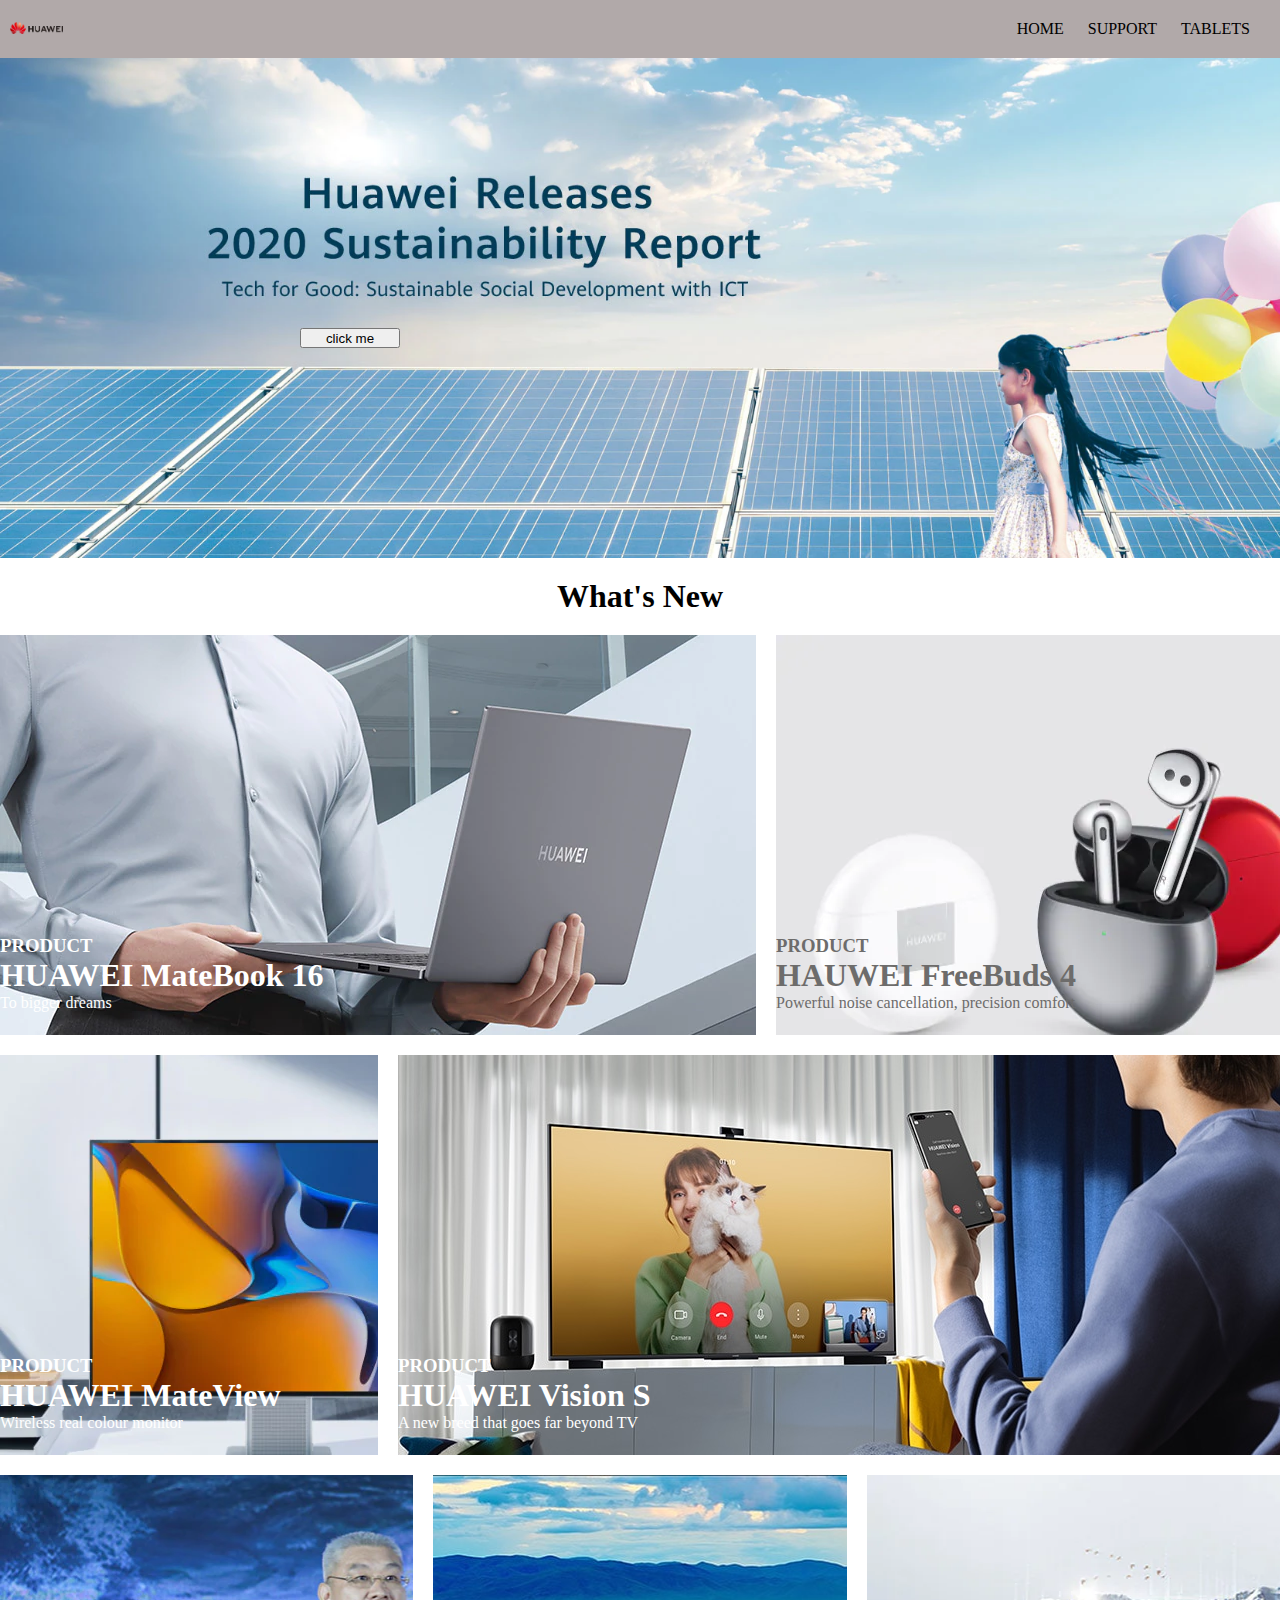
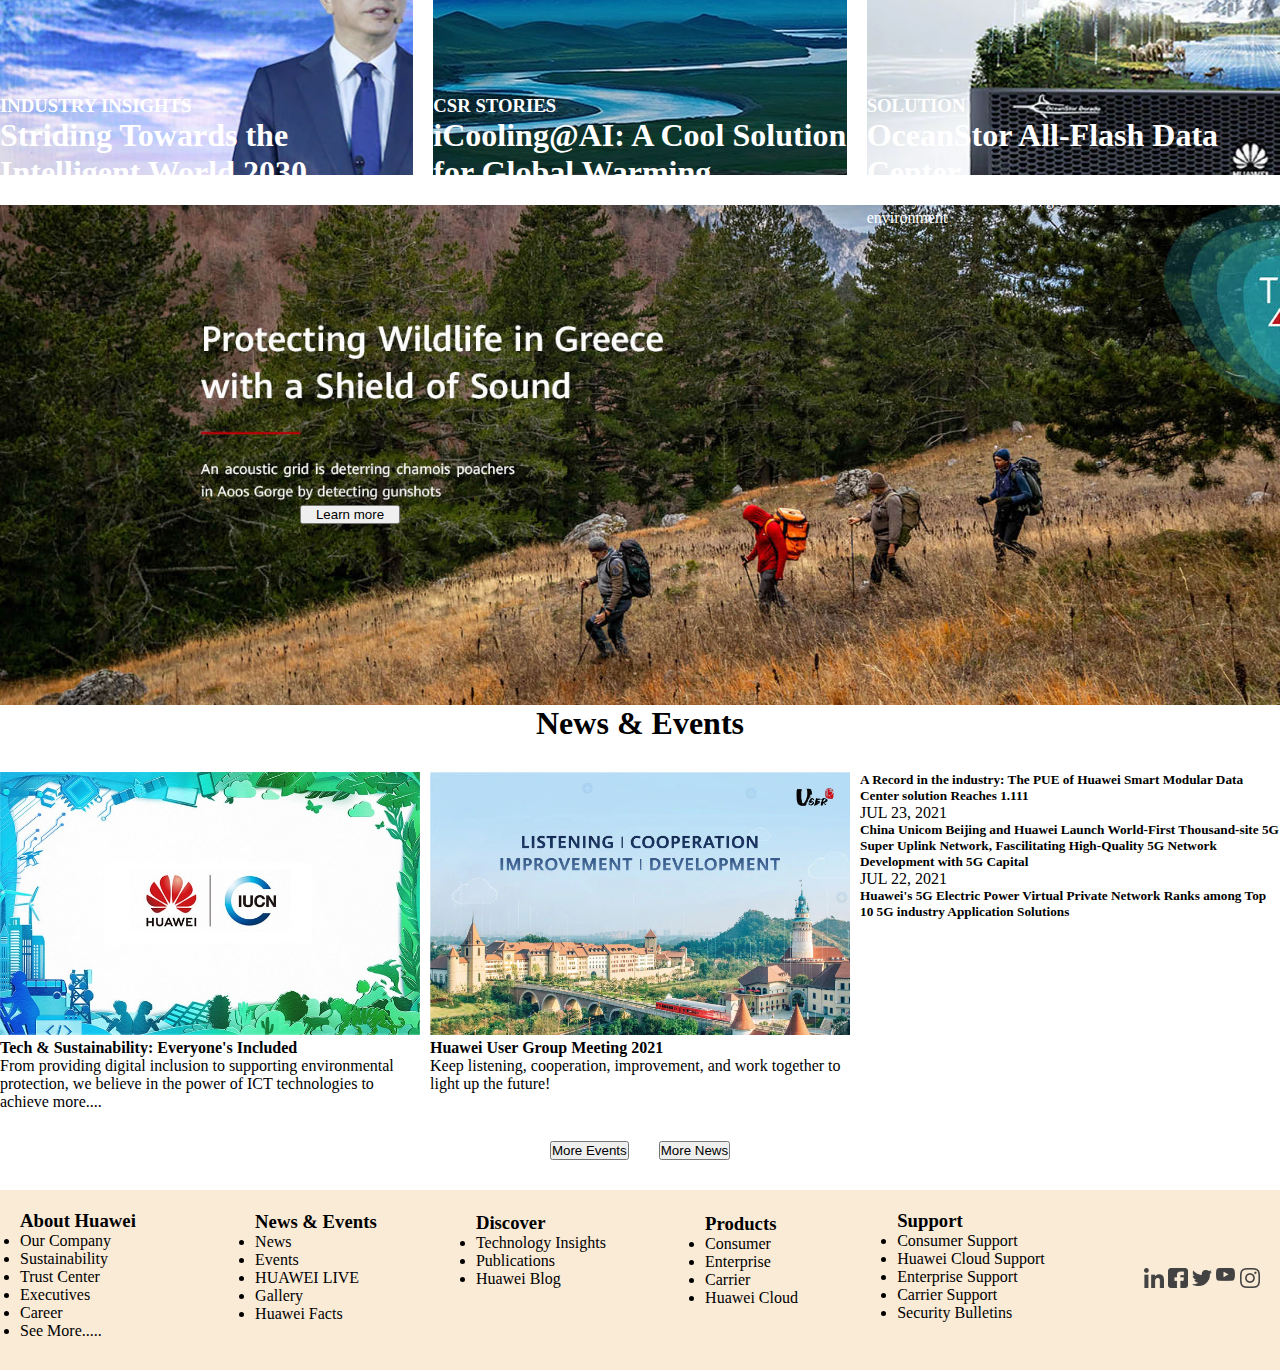
<file: index.html>
<!DOCTYPE html>
<html lang="en">
<head>
    <meta charset="UTF-8">
    <meta name="viewport" content="width=device-width, initial-scale=1.0">
    <title>Huawei Home</title>
    <link rel="stylesheet" href="homestyles.css">
</head>
<body>
    <nav class="navigation"> 
        <div class="logo"><img src="./Images/home_page/huawei_logo.png" alt="logo" class="logo_img"></div>  
        <div class="menulinks">
            <a href="index.html" class="menulinks">HOME</a>
            <a href="Support.html" class="menulinks">SUPPORT</a>
            <a href="Tablet.html" class="menulinks">TABLETS</a>
        </div>
    </nav>
    <section class="section1">
        <div class="col1">
            <button class="button">click me</button>
        </div>
    </section>
    <section class="section2">
        <div class="coll0">
            <h1>What's New</h1>
        </div>
        <section class="section3">
            <div class="coll1">
                <div class="text1">
                <h3 class="text">PRODUCT</h3>
                <h1 class="text">HUAWEI MateBook 16</h1>
                <p>To bigger dreams</p>
            </div>
            </div>
        <div class="coll2">
            <div class="text2">
                <h3>PRODUCT</h3>
            <h1>HAUWEI FreeBuds 4</h1>
            <p>Powerful noise cancellation, precision comfort</p>
            </div>
        </div>
    </section>
       <section class="section4">
        <div class="coll4">
            <div class="text3">
                <h3>PRODUCT</h3>
                <h1>HUAWEI MateView</h1>
                <p>Wireless real colour monitor </p>
            </div>
        </div>
        <div class="coll5">
            <div class="text4">
                <h3>PRODUCT</h3>
                <h1>HUAWEI Vision S</h1>
                <p>A new breed that goes far beyond TV</p>
            </div>
        </div>
    </section>
        <section class="section5">
            <div class="coll6">
                <div class="text5">
                    <h3>INDUSTRY INSIGHTS</h3>
                <h1>Striding Towards the Intelligent World 2030</h1>
                </div>
            </div>
            <div class="coll7">
               <div class="text6">
                <h3>CSR STORIES</h3>
                <h1>iCooling@AI: A Cool Solution for Global Warming</h1>
               </div>
            </div>
        <div class="coll8">
            <div class="text7">
                <h3>SOLUTION</h3>
                <h1>OceanStor All-Flash Data Center</h1>
                <p>House your data in a faster, greener, and more reliable environment</p>
            </div>
        </div>
    </section>
    <section class="section6">
       <button class="button1">Learn more</button>
    </section>
    <section class="section7">
        <h1>News & Events</h1>
    </section>
   <section class="section8">
    <div class="img1">
        <img src="./Images/home_page/img9.jpg" alt="img.9" width="100%">
        <h4>Tech & Sustainability: Everyone's Included</h4>
        <p>From providing digital inclusion to supporting environmental protection, we believe in the power of ICT technologies to achieve more....</p>
    </div>
    <div class="img2">
        <img src="./Images/home_page/img10.jpg" alt="img.10" width="100%">
        <h4>Huawei User Group Meeting 2021</h4>
        <p>Keep listening, cooperation, improvement, and work together to light up the future!</p>
    </div>
    <div class="textt">
        <h5>A Record in the industry: The PUE of Huawei Smart Modular Data Center solution Reaches 1.111</h5>
        <p>JUL 23, 2021</p>

        <h5>China Unicom Beijing and Huawei Launch World-First Thousand-site 5G Super Uplink Network, Fascilitating High-Quality 5G Network Development with 5G Capital</h5>
        <p>JUL 22, 2021</p>

        <h5>Huawei's 5G Electric Power Virtual Private Network Ranks among Top 10 5G industry Application Solutions</h5>
    </div>
    </section>
    <section class="tsect"> <div class="b1"><button>More Events</button></div>  
       <div class="b2"><button>More News</button></div>
    </section>
    <footer class="footer">
        <div class="footer-content">
            <div class="footer-sectionabout">
                <h3>About Huawei</h3>
                <ul>
                    <li>Our Company</a></li>
                    <li>Sustainability</a></li>
                    <li>Trust Center</a></li>
                    <li>Executives</a></li>
                    <li>Career</a></li>
                    <li>See More.....</a></li>
                </ul>
            </div>
        </div>
        <div class="footer-sectionnews">
            <h3>News & Events</h3>
            <ul>
                <li>News</li>
                <li>Events</li>
                <li>HUAWEI LIVE</li>
                <li>Gallery</li>
                <li>Huawei Facts</li>
            </ul>
        </div>
        <div class="footer-sectiondiscover">
            <h3>Discover</h3>
            <ul>
                <li>Technology Insights</li>
                <li>Publications</li>
                <li>Huawei Blog</li>
            </ul>
        </div>
        <div class="footer-sectionproducts">
            <h3>Products</h3>
            <ul>
                <li>Consumer</li>
                <li>Enterprise</li>
                <li>Carrier</li>
                <li>Huawei Cloud</li>
            </ul>
        </div>
        <div class="footer-sectionsupport">
            <h3>Support</h3>
             <ul>
                <li>Consumer Support</li>
                <li>Huawei Cloud Support</li>
                <li>Enterprise Support</li>
                <li>Carrier Support</li>
                <li>Security Bulletins</li>
             </ul>
        </div>
            <div class="social-media">
                <img src="./Images/home_page/linkedin.png" alt="linkedin" width="20px">
                <img src="./Images/home_page/facebook.png" alt="Facebook" width="20px">
                <img src="./Images/home_page/twitter.png" alt="Twitter" width="20px">
                <img src="./Images/home_page/youtube.png" alt="youtube" width="20px">
                <img src="./Images/home_page/instagram.png" alt="instagram" width="20px">
            </div>
    </footer>
</body>
</html>
</file>
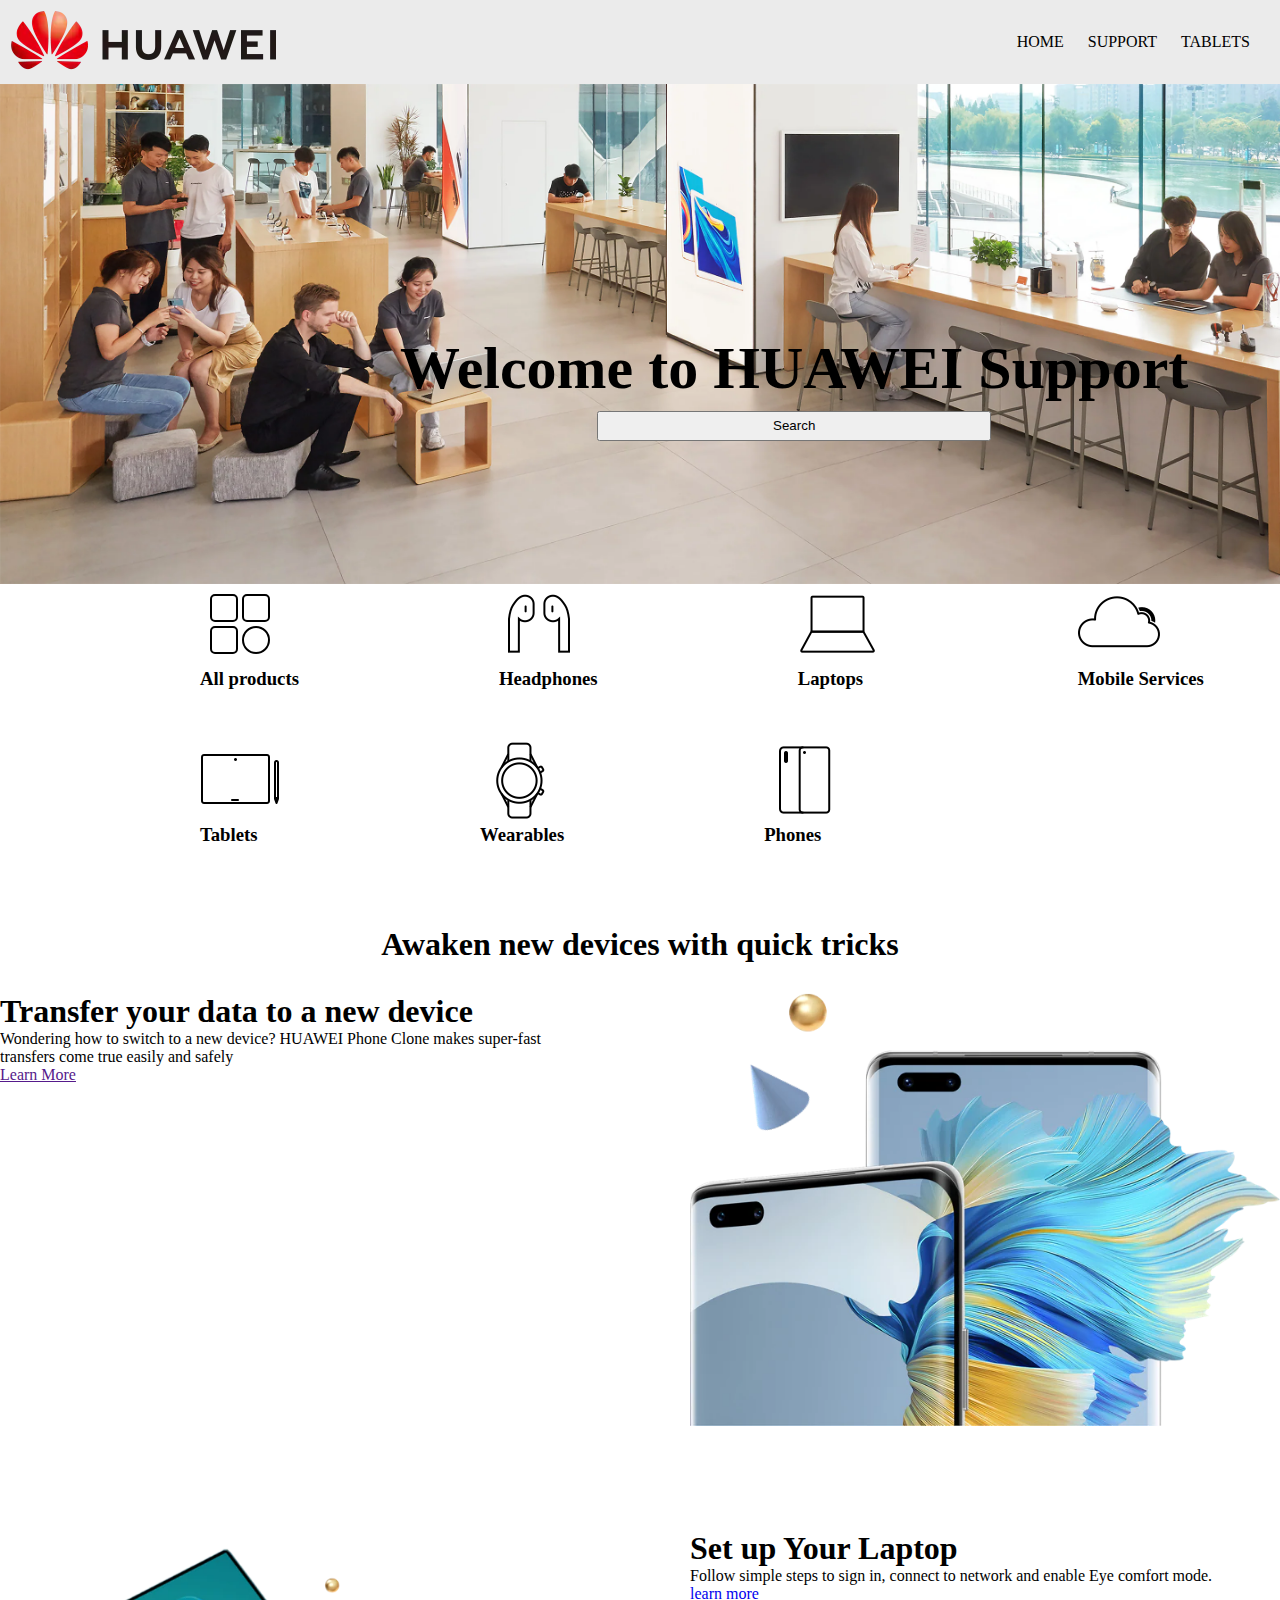
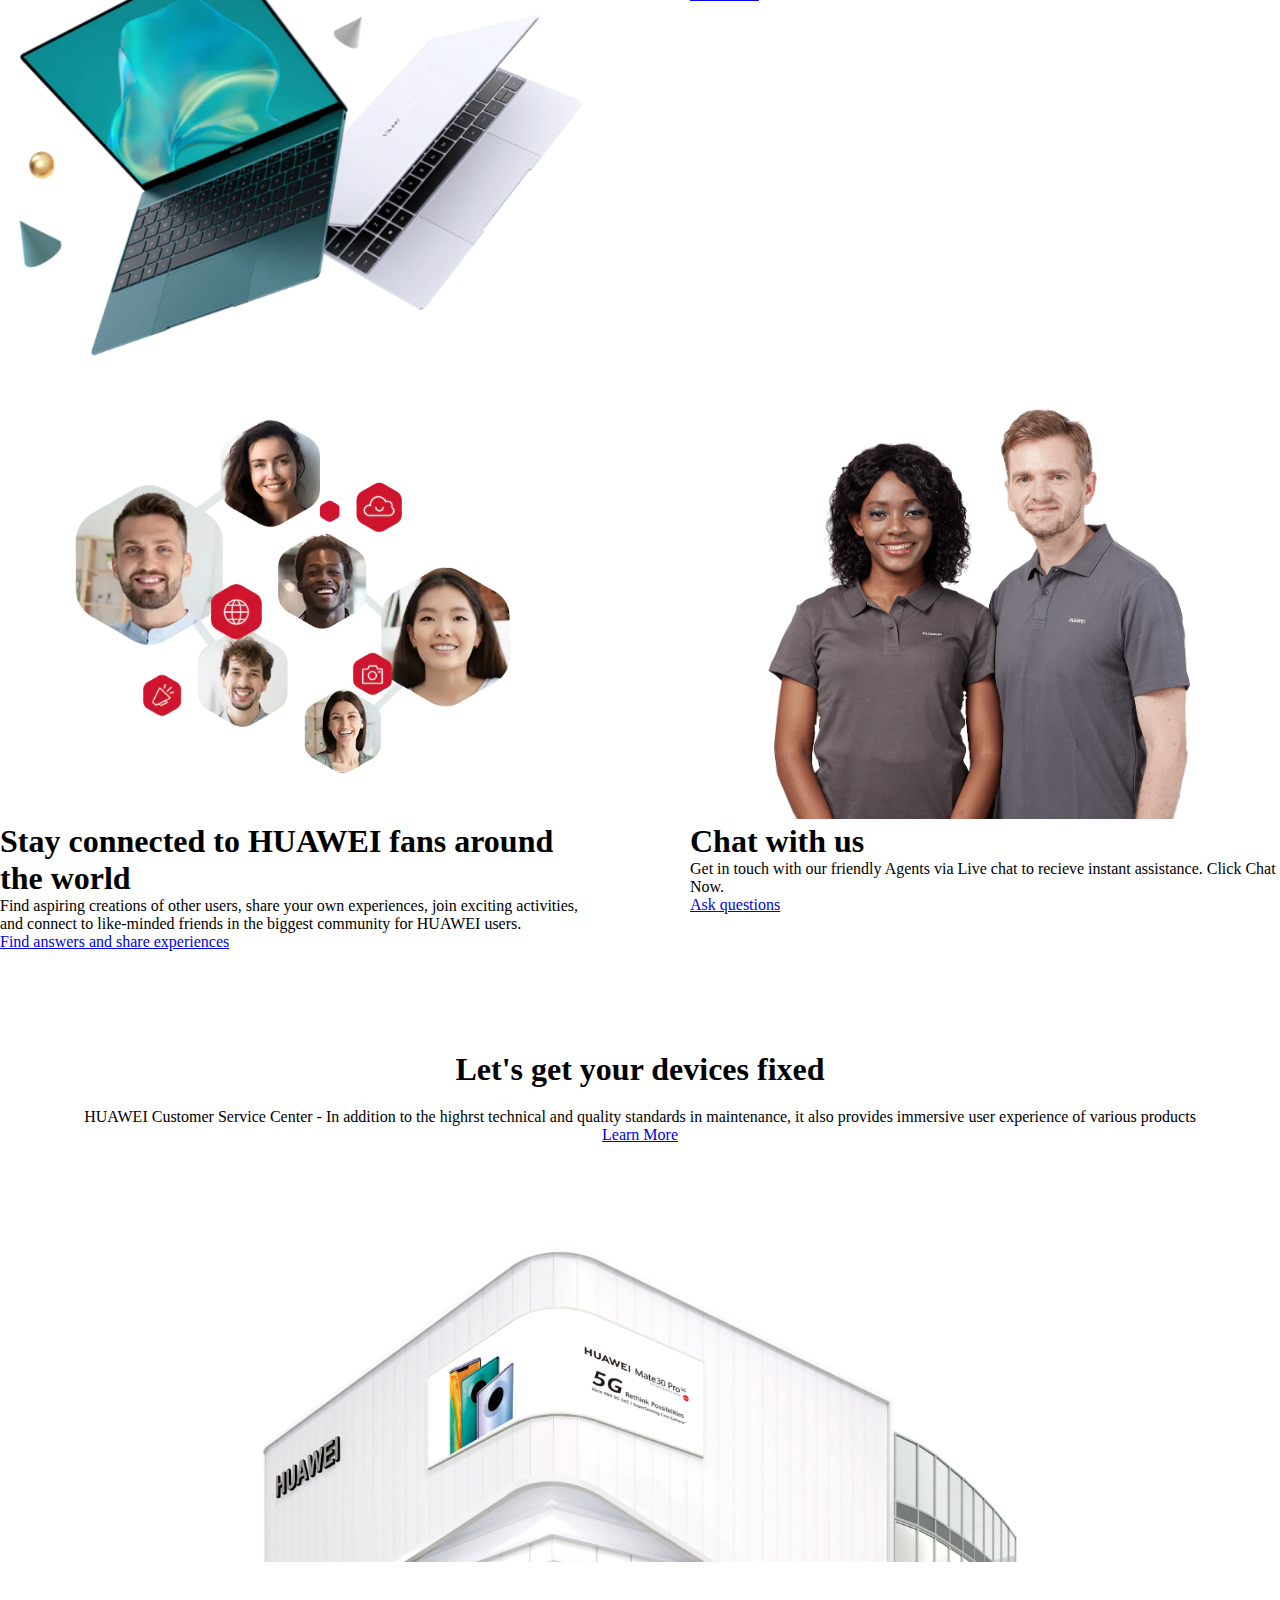
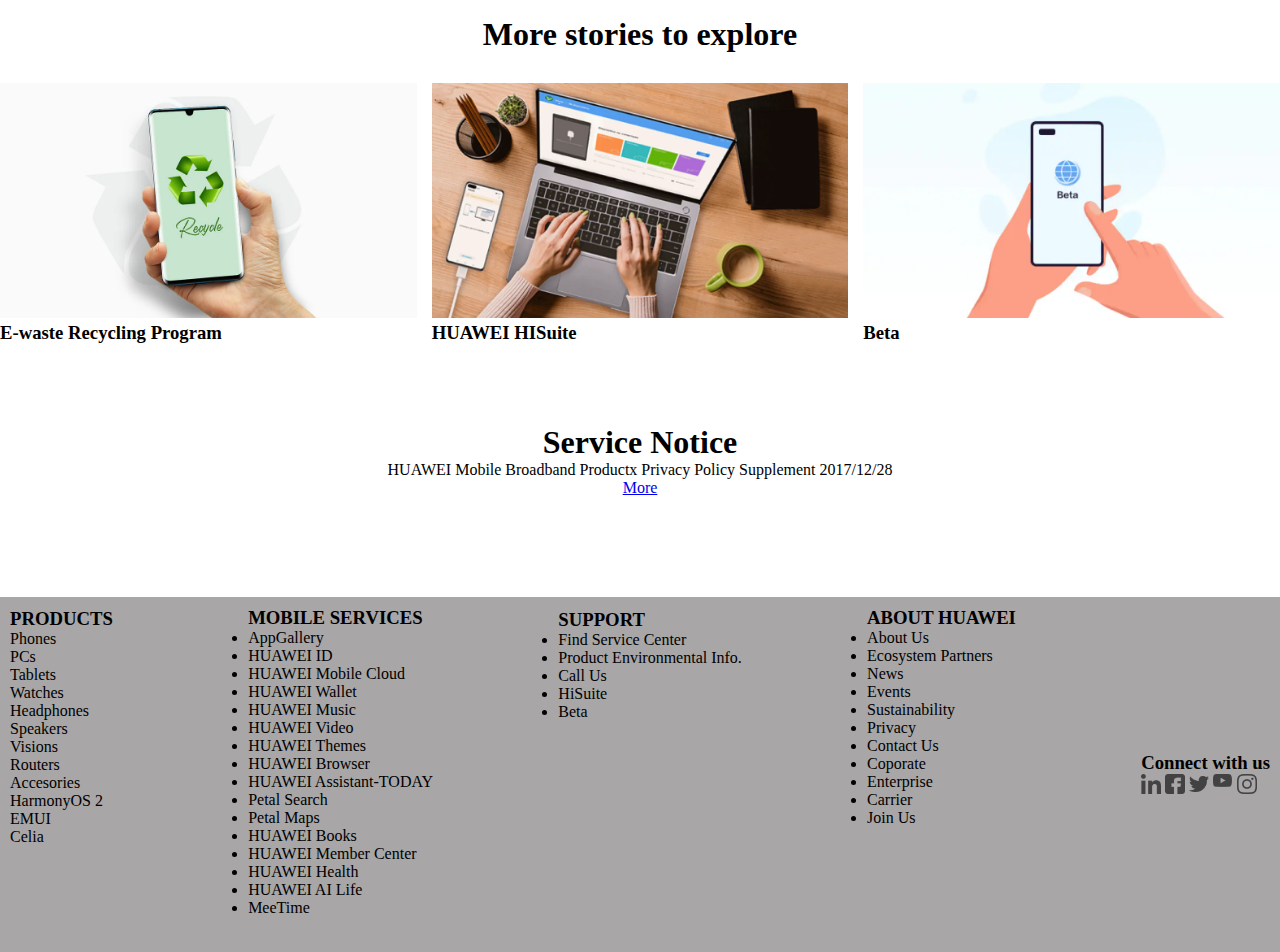
<file: Support.html>
<!DOCTYPE html>
<html lang="en">
<head>
   <meta charset="UTF-8">
   <meta name="viewport" content="width=device-width, initial-scale=1.0">
   <title>HUAWEI Support</title>
   <link rel="stylesheet" href="supportstyles.css">
</head>
<body>
   <nav class="navigation">
      <div class="logo"><img src="./Images/support_page/huawei_logo.png" alt="logo" class="logo_img"></div>  
        <div class="menulinks2">
            <a href="index.html" class="menulinks2">HOME</a>
            <a href="Support.html" class="menulinks2">SUPPORT</a>
            <a href="Tablet.html" class="menulinks2">TABLETS</a>
        </div>
   </nav>
   <section class="sect1">
      <div class="co1l">
        <div class="text0">
         <h1>Welcome to HUAWEI Support</h1>
         <button class="button">Search</button>
        </div>
      </div>
   </section>
   <div class="sect2">
      <div class="div1">
      <div><img src="./Images/support_page/icon2.svg" alt="">
         <h3>All products</h3>
      </div>
      <div><img src="./Images/support_page/icon1.png" alt="">
         <h3>Headphones</h3>
      </div>
      <div><img src="./Images/support_page/icon3.png" alt="">
         <h3>Laptops</h3>
      </div>
      <div><img src="./Images/support_page/icon4.png" alt="">
         <h3>Mobile Services</h3>
      </div>
   </div>
   <div class="div2">
   <div><img src="./Images/support_page/icon6.png" alt="">
      <h3>Tablets</h3>
   </div>
   <div><img src="./Images/support_page/icon7.png" alt="">
      <h3>Wearables</h3>
   </div>
   <div><img src="./Images/support_page/icon5.png" alt="">
   <h3>Phones</h3>
   </div>
</div>
   </div>
   <div class="first">
      <h1>Awaken new devices with quick tricks</h1>
   </div>
   <div class="firstt">
   <div class="second">
      <h1>Transfer your data to a new device</h1>
      <p>Wondering how to switch to a new device? HUAWEI Phone Clone makes super-fast transfers come true easily and safely</p>
      <a href="">Learn More</a>
   </div>
   <div class="third">
      <img src="./Images/support_page/img1.png" alt="" width="100%">
   </div>
   </div>
  <div class="seccond">
   <div class="fourth">
      <img src="./Images/support_page/img2.png" alt="" width="100%">
   </div>
   <div class="fifth">
      <h1>Set up Your Laptop</h1>
      <p>Follow simple steps to sign in, connect to network and enable Eye comfort mode.</p>
      <a href="#">learn more</a>
   </div>
  </div>
   <div class="thirrd">
      <div class="sixth">
         <img src="./Images/support_page/img3.png" alt="" width="100%">
         <h1>Stay connected to HUAWEI fans around the world </h1>
         <p>Find aspiring creations of other users, share your own experiences, join exciting activities, and connect to like-minded friends in the biggest community for HUAWEI users.</p>
         <a href="#">Find answers and share experiences</a>
      </div>
      <div class="seventh">
         <img src="./Images/support_page/img4.png" alt="" width="100%">
         <h1>Chat with us</h1>
         <p>Get in touch with our friendly Agents via Live chat to recieve instant assistance. Click Chat Now.</p>
         <a href="#">Ask questions</a>
      </div>
   </div>
<div>
   <div class="text4">
      <h1 class="txt4">Let's get your devices fixed</h1>
      <p>HUAWEI Customer Service Center - In addition to the highrst technical and quality standards in maintenance, it also provides
         immersive user experience of various products
      </p>
      <a href="#">Learn More</a>
   </div>
   <div class="ima4"><img src="./Images/support_page/img5.png" alt="" width="100%"></div>
</div>
<div>
   <div class="text5"><h1>More stories to explore</h1></div>
</div>
   <div class="fourtth">
      <div class="cl1"><img src="./Images/support_page/img6.png" alt="" width="100%">
         <h3>E-waste Recycling Program</h3>
      </div>
      <div class="cl2">
         <img src="./Images/support_page/img7.png" alt="" width="100%">
         <h3>HUAWEI HISuite</h3>
      </div>
      <div class="cl3">
         <img src="./Images/support_page/img8.png" alt="" width="100%">
         <h3>Beta</h3>
      </div>
   </div>
<div class="bf"><h1>Service Notice</h1>
<p>HUAWEI Mobile Broadband Productx Privacy Policy Supplement 2017/12/28</p>
<a href="#">More</a>
</div>
<footer class="footer">
   <div class="footer-content">
      <div class="footer-sectionproducts">
          <h3>PRODUCTS</h3>
          <ul>
              <li>Phones</a></li>
              <li>PCs</a></li>
              <li>Tablets</a></li>
              <li>Watches</a></li>
              <li>Headphones</a></li>
              <li>Speakers</a></li>
              <li>Visions</a></li>
              <li>Routers</a></li>
              <li>Accesories</a></li>
              <li>HarmonyOS 2</a></li>
              <li>EMUI</a></li>
              <li>Celia</a></li>
          </ul>
      </div>
  </div>
  <div class="footer-sectionmobileserv">
      <h3>MOBILE SERVICES</h3>
      <ul>
          <li>AppGallery</li>
          <li>HUAWEI ID</li>
          <li>HUAWEI Mobile Cloud</li>
          <li>HUAWEI Wallet</li>
          <li>HUAWEI Music</li>
          <li>HUAWEI Video</a></li>
          <li>HUAWEI Themes</a></li>
          <li>HUAWEI Browser</a></li>
          <li>HUAWEI Assistant-TODAY</a></li>
          <li>Petal Search</a></li>
          <li>Petal Maps</a></li>
          <li>HUAWEI Books</a></li>
          <li>HUAWEI Member Center</li>
          <li>HUAWEI Health</li>
          <li>HUAWEI AI Life</li>
          <li>MeeTime</li>
      </ul>
  </div>
  <div class="footer-sectionsupport">
      <h3>SUPPORT</h3>
      <ul>
          <li>Find Service Center</li>
          <li>Product Environmental Info.</li>
          <li>Call Us</li>
          <li>HiSuite</li>
          <li>Beta</li>
      </ul>
  </div>
  <div class="footer-sectionabout">
      <h3>ABOUT HUAWEI</h3>
      <ul>
          <li>About Us</li>
          <li>Ecosystem Partners</li>
          <li>News</li>
          <li>Events</li>
          <li>Sustainability</li>
          <li>Privacy</li>
          <li>Contact Us</li>
          <li>Coporate</li>
          <li>Enterprise</li>
          <li>Carrier</li>
          <li>Join Us</li>
      </ul>
  </div>
      <div class="social-media">
          <h3>Connect with us</h3>
          <img src="./Images/home_page/linkedin.png" alt="linkedin" width="20px">
          <img src="./Images/home_page/facebook.png" alt="Facebook" width="20px">
          <img src="./Images/home_page/twitter.png" alt="Twitter" width="20px">
          <img src="./Images/home_page/youtube.png" alt="youtube" width="20px">
          <img src="./Images/home_page/instagram.png" alt="instagram" width="20px">
      </div>
</footer>
</body>
</html>
</file>
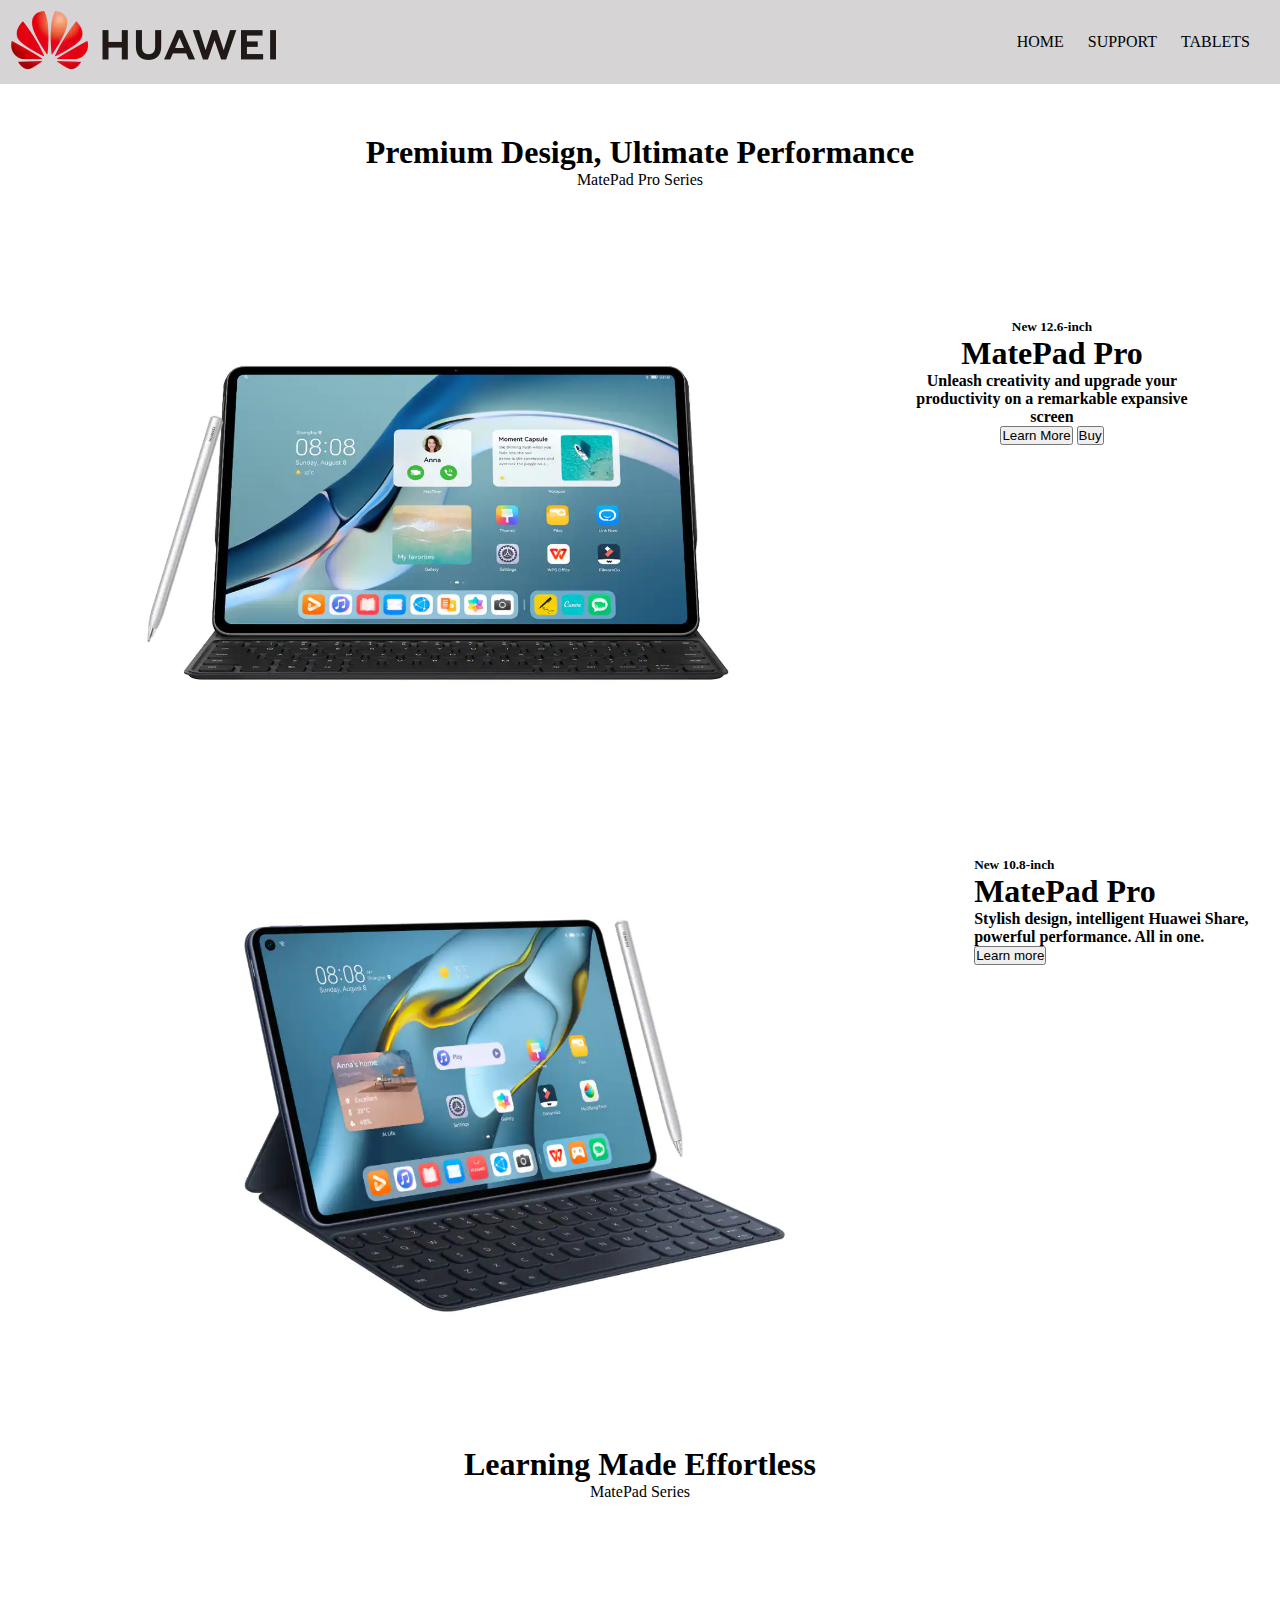
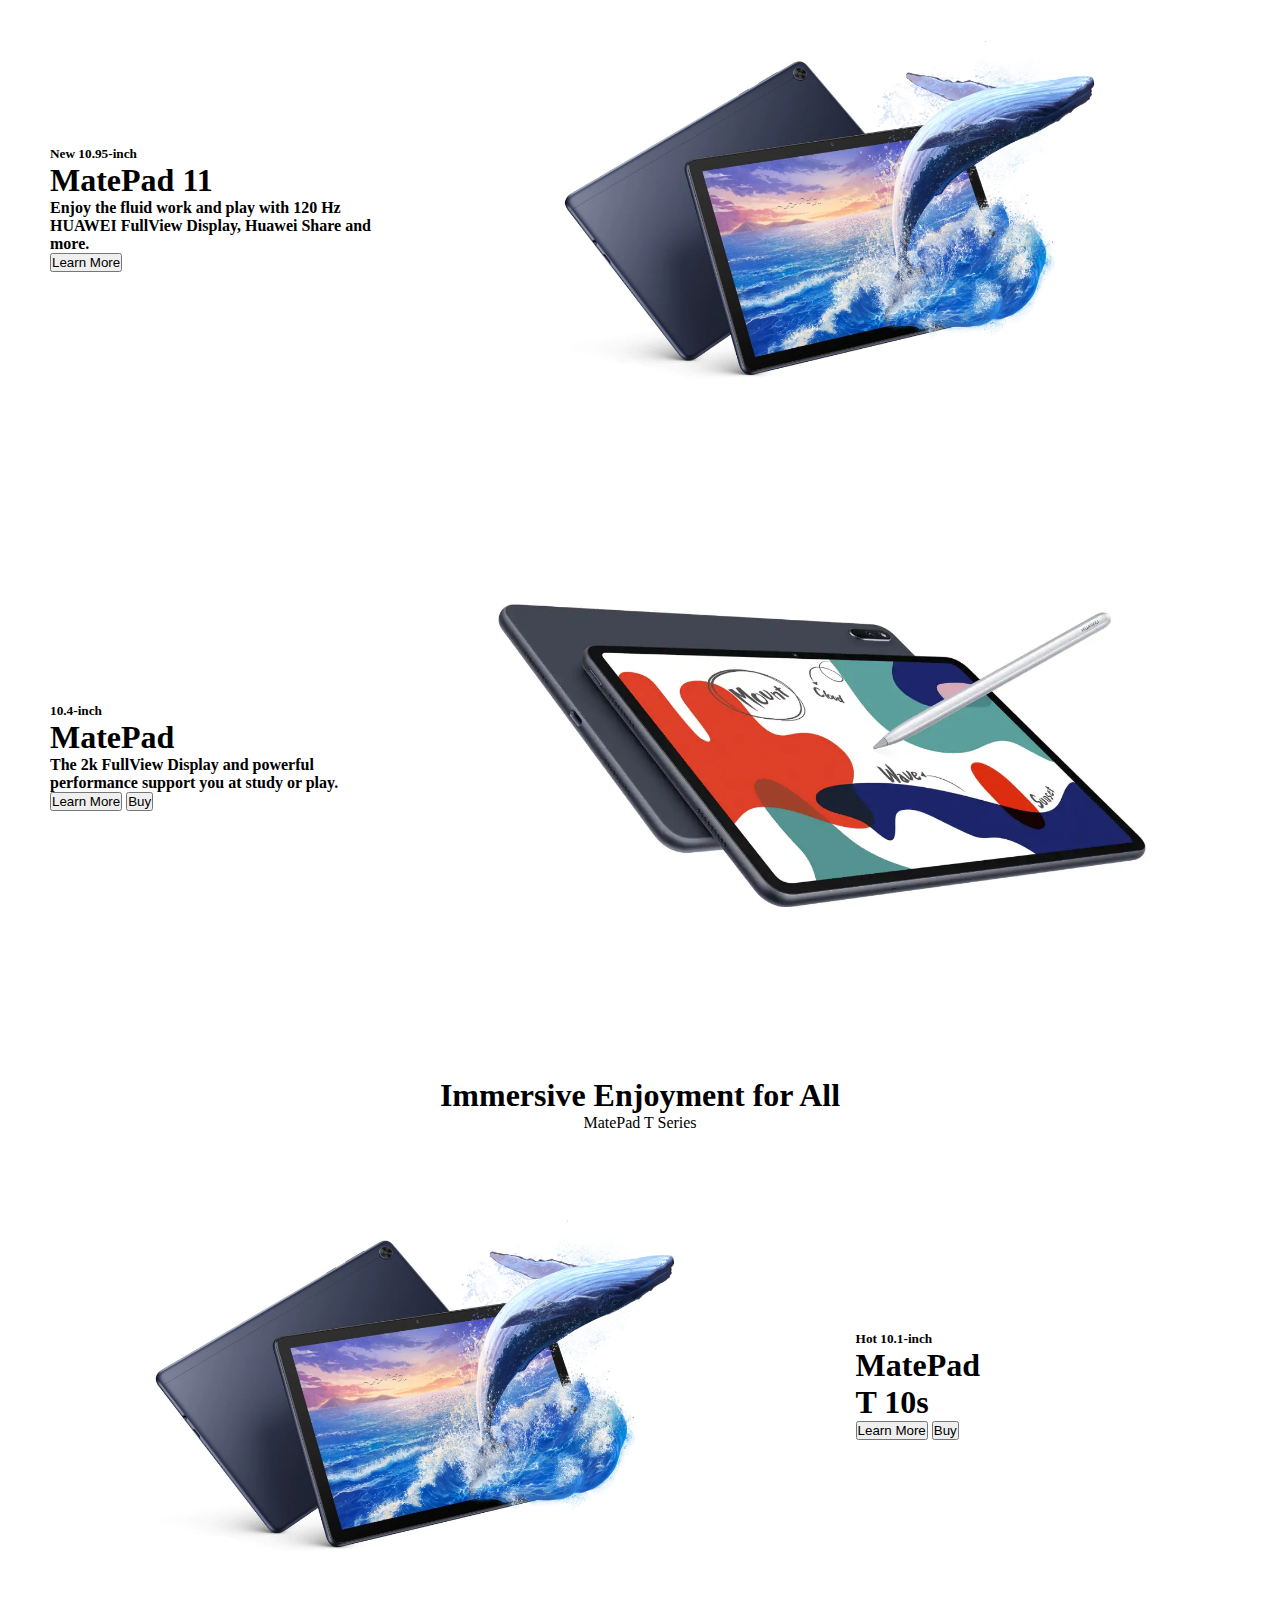
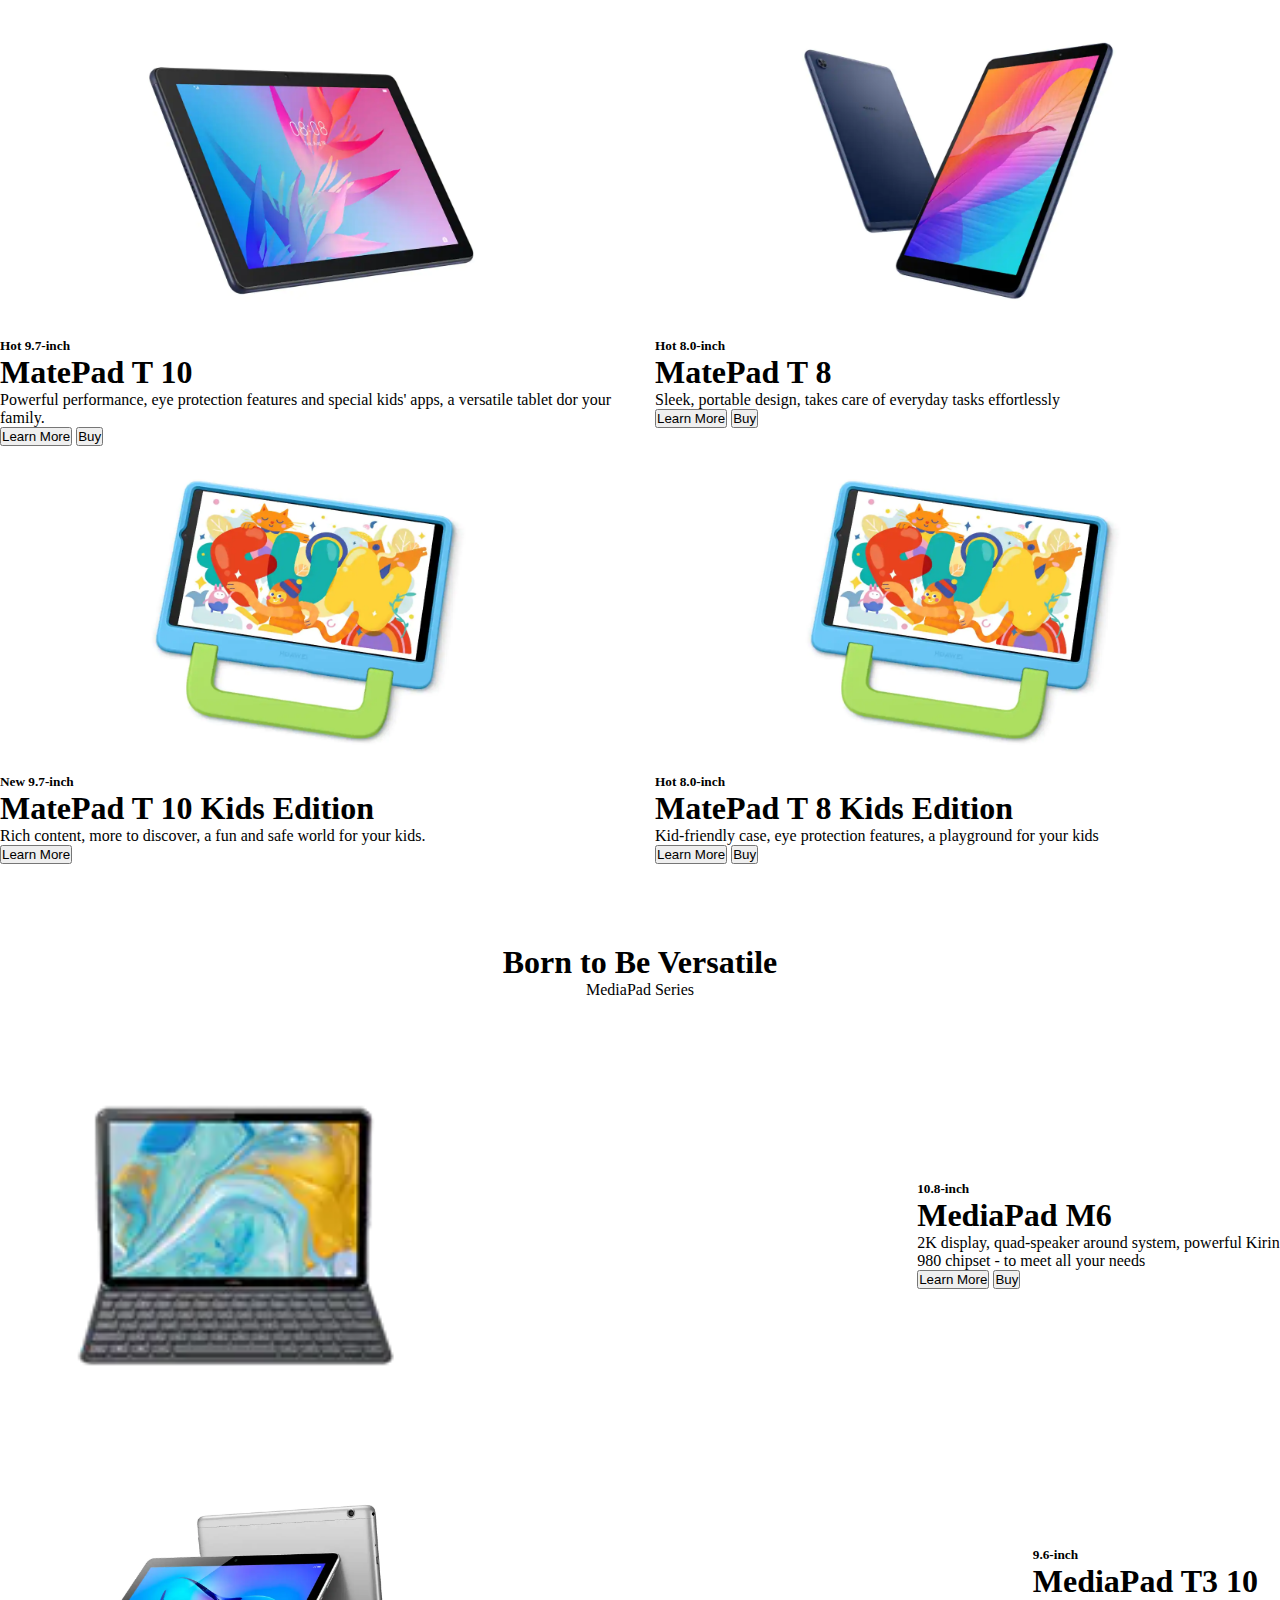
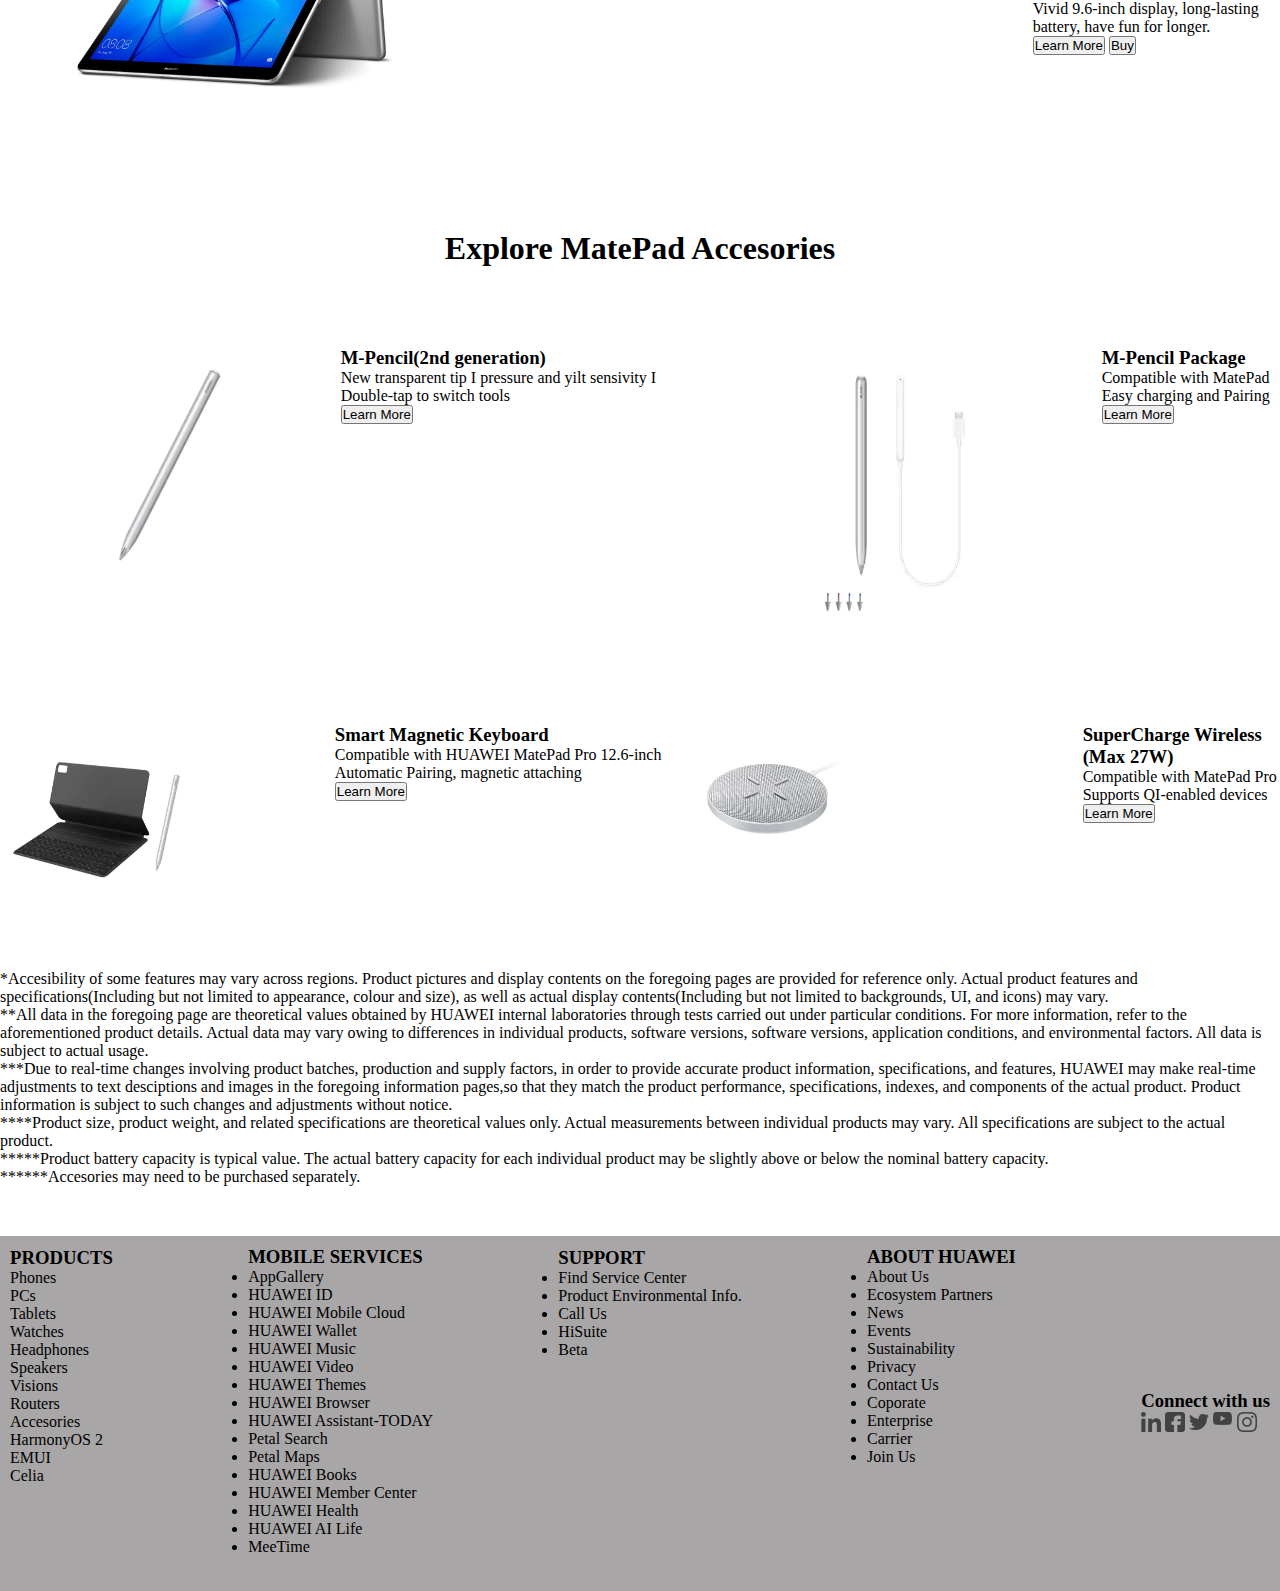
<file: Tablet.html>
<!DOCTYPE html>
 <html lang="en">
 <head>
    <meta charset="UTF-8">
    <meta name="viewport" content="width=device-width, initial-scale=1.0">
    <title>Tablets Page</title>
    <link rel="stylesheet" href="tabletstyles.css">
 </head>
 <body class="body">
    <nav class="navigation">
        <div class="logo"><img src="./Images/tablet_page/huawei_logo.png" alt="logo" class="logo.img"></div>  
          <div class="menulinks3">
              <a href="index.html" class="menulinks3">HOME</a>
              <a href="Support.html" class="menulinks3">SUPPORT</a>
              <a href="Tablet.html" class="menulinks3">TABLETS</a>
          </div>
     </nav>
    <div class="sect1">
        <h1>Premium Design, Ultimate Performance </h1>
        <p>MatePad Pro Series</p>
    </div>
   <div class="sect2">
    <div>
        <img src="./Images/tablet_page/img2.jpg" alt="" width="100%">
    </div>
    <div class="sct2">
        <h5>New  12.6-inch</h5>
        <h1>MatePad Pro</h1>
        <h4>Unleash creativity and upgrade your productivity on a remarkable expansive screen</h4>
        <button>Learn More</button> <button>Buy</button>
    </div>
   </div>
   <div class="sect3">
    <div>
        <img src="./Images/tablet_page/img1.jpg" alt="" width="100%">
    </div>
    <div>
        <h5>New  10.8-inch</h5>
        <h1>MatePad Pro</h1>
        <h4>Stylish design, intelligent Huawei Share, powerful performance. All in one.</h4>
        <button>Learn more</button>
    </div>
   </div>
    <div class="sect4">
        <h1>Learning Made Effortless</h1>
        <p>MatePad Series</p>
    </div>
   <div class="sect5">
    <div>
        <h5>New  10.95-inch</h5>
        <h1> MatePad 11</h1>
        <h4>Enjoy the fluid work and play with 120 Hz HUAWEI FullView Display, Huawei Share and more.</h4>
        <button>Learn More</button>
    </div>
    <div class="sct4">
        <img src="./Images/tablet_page/img3.jpg" alt="" width="100%">
    </div>
   </div>
   <div class="sect6">
    <div>
        <h5>10.4-inch</h5>
        <h1>MatePad</h1>
        <h4>The 2k FullView Display and powerful performance support you at study or play.</h4>
        <button>Learn More</button> <button>Buy</button>
    </div>
    <div>
        <img src="./Images/tablet_page/img9.jpg" alt="" width="100%">
    </div>
   </div>
   <div class="sect7">
    <h1>Immersive Enjoyment for All</h1>
    <p>MatePad T Series</p>
   </div>
   <div class="sect8">
    <div>
        <img src="./Images/tablet_page/img3.jpg" alt="" width="100%">
    </div>
    <div>
        <h5>Hot 10.1-inch</h5>
        <h1>MatePad T 10s</h1>
        <button>Learn More</button> <button>Buy</button>
    </div>
   </div>
   <div class="sect9">
    <div class="sct9">
        <img src="./Images/tablet_page/img11.jpg" alt="" width="100%">
        <h5>Hot 9.7-inch</h5>
        <h1>MatePad T 10</h1>
        <p>Powerful performance, eye protection features and special kids' apps, a versatile tablet dor your family.</p>
        <button>Learn More</button> <button>Buy</button>
    </div>
    <div class="sct9">
        <img src="./Images/tablet_page/img12.jpg" alt="" width="100%">
        <h5>Hot 8.0-inch</h5>
        <h1>MatePad T 8</h1>
        <p>Sleek, portable design, takes care of everyday tasks effortlessly</p>
        <button>Learn More</button> <button>Buy</button>
    </div>
   </div>
   <div class="sect10">
    <div class="sct10">
        <img src="./Images/tablet_page/img13.jpg" alt="" width="100%">
        <h5>New 9.7-inch</h5>
        <h1>MatePad T 10 Kids Edition</h1>
        <p>Rich content, more to discover, a fun and safe world for your kids.</p>
        <button>Learn More</button>
    </div>
    <div class="sct10">
        <img src="./Images/tablet_page/img13.jpg" alt="" width="100%">
        <h5>Hot 8.0-inch</h5>
        <h1>MatePad T 8 Kids Edition</h1>
        <p>Kid-friendly case, eye protection features, a playground for your kids</p>
        <button>Learn More</button> <button>Buy</button>
    </div>
   </div>
   <div class="BV">
    <h1>Born to Be Versatile</h1>
    <p>MediaPad Series</p>
   </div>
   <div class="sect11">
    <div class="sct11">
        <img src="./Images/tablet_page/img8.png" alt="" width="400%">
    </div>
    <div class="sct11">
        <h5>10.8-inch</h5>
        <h1>MediaPad M6</h1>
        <p>2K display, quad-speaker around system, powerful 
            Kirin 980 chipset - to meet all your needs</p>
        <button>Learn More</button> <button>Buy</button>
    </div>
   </div>
   <div class="sect12">
    <div>
        <img src="./Images/tablet_page/img15.jpg" alt="" width="50%">
    </div>
    <div>
        <h5>9.6-inch</h5>
        <h1>MediaPad T3 10</h1>
        <p>Vivid 9.6-inch display, long-lasting battery, have fun for longer.</p>
        <button>Learn More</button> <button>Buy</button>
    </div>
   </div>
   <div class="sect13">
    <h1>Explore MatePad Accesories</h1>
   </div>
   <div class="sect14">
    <div class="sct14">
        <img src="./Images/tablet_page/img16.jpg" alt="" width="100%">
    </div>
    <div class="sct14">
        <h3>M-Pencil(2nd generation)</h3>
        <p>New transparent tip I pressure and yilt sensivity I Double-tap to switch tools</p>
        <button>Learn More</button>
    </div>
    <div>
        <img src="./Images/tablet_page/img17.jpg" alt="" width="100%">
    </div>
    <div>
        <h3>M-Pencil Package</h3>
        <p>Compatible with MatePad Easy charging and Pairing </p>
        <button>Learn More</button>
    </div>
   </div>
   <div class="sect15">
    <div class="sct15">
        <img src="./Images/tablet_page/img5.png" alt="" >
       </div>
       <div class="sct15">
        <h3>Smart Magnetic Keyboard</h3>
        <p>Compatible with HUAWEI MatePad Pro 12.6-inch
            Automatic Pairing, magnetic attaching</p>
            <button>Learn More</button>
       </div>
       <div>
        <img src="./Images/tablet_page/img18.jpg" alt="" width="50%" >
       </div>
       <div>
        <h3>SuperCharge Wireless (Max 27W)</h3>
        <p>Compatible with MatePad Pro Supports QI-enabled devices</p>
        <button>Learn More</button>
       </div>
   </div>
   <div>
    <p>
         *Accesibility of some features may vary across regions. Product pictures and display contents on the foregoing pages are provided for reference only. Actual product features and specifications(Including but not limited to appearance, colour and size), as well as actual display contents(Including but not limited to backgrounds, UI, and icons) may vary.
    </p>
    <p>
        **All data in the foregoing page are theoretical values obtained by HUAWEI internal laboratories through tests carried out under particular conditions. For more information, refer to the aforementioned product details. Actual data may vary owing to differences in individual products, software versions, software versions, application conditions, and environmental factors. All data is subject to actual usage.
    </p>
    <p>
        ***Due to real-time changes involving product batches, production and supply factors, in order to provide accurate product information, specifications, and features, HUAWEI may make real-time adjustments to text desciptions and images in the foregoing information pages,so that they match the product performance, specifications, indexes, and components of the actual product. Product information is subject to such changes and adjustments without notice.
    </p>
    <p>
        ****Product size, product weight, and related specifications are theoretical values only. Actual measurements between individual products may vary. All specifications are subject to the actual product.
    </p>
    <p>
        *****Product battery capacity is typical value. The actual battery capacity for each individual product may be slightly above or below the nominal battery capacity.
    </p>
    <p>
        ******Accesories may need to be purchased separately.
    </p>
   </div>
   <footer class="footer">
    <div class="footer-content">
       <div class="footer-sectionproducts">
           <h3>PRODUCTS</h3>
           <ul>
               <li>Phones</a></li>
               <li>PCs</a></li>
               <li>Tablets</a></li>
               <li>Watches</a></li>
               <li>Headphones</a></li>
               <li>Speakers</a></li>
               <li>Visions</a></li>
               <li>Routers</a></li>
               <li>Accesories</a></li>
               <li>HarmonyOS 2</a></li>
               <li>EMUI</a></li>
               <li>Celia</a></li>
           </ul>
       </div>
   </div>
   <div class="footer-sectionmobileserv">
       <h3>MOBILE SERVICES</h3>
       <ul>
           <li>AppGallery</li>
           <li>HUAWEI ID</li>
           <li>HUAWEI Mobile Cloud</li>
           <li>HUAWEI Wallet</li>
           <li>HUAWEI Music</li>
           <li>HUAWEI Video</a></li>
           <li>HUAWEI Themes</a></li>
           <li>HUAWEI Browser</a></li>
           <li>HUAWEI Assistant-TODAY</a></li>
           <li>Petal Search</a></li>
           <li>Petal Maps</a></li>
           <li>HUAWEI Books</a></li>
           <li>HUAWEI Member Center</li>
           <li>HUAWEI Health</li>
           <li>HUAWEI AI Life</li>
           <li>MeeTime</li>
       </ul>
   </div>
   <div class="footer-sectionsupport">
       <h3>SUPPORT</h3>
       <ul>
           <li>Find Service Center</li>
           <li>Product Environmental Info.</li>
           <li>Call Us</li>
           <li>HiSuite</li>
           <li>Beta</li>
       </ul>
   </div>
   <div class="footer-sectionabout">
       <h3>ABOUT HUAWEI</h3>
       <ul>
           <li>About Us</li>
           <li>Ecosystem Partners</li>
           <li>News</li>
           <li>Events</li>
           <li>Sustainability</li>
           <li>Privacy</li>
           <li>Contact Us</li>
           <li>Coporate</li>
           <li>Enterprise</li>
           <li>Carrier</li>
           <li>Join Us</li>
       </ul>
   </div>
       <div class="social-media">
           <h3>Connect with us</h3>
           <img src="./Images/home_page/linkedin.png" alt="linkedin" width="20px">
           <img src="./Images/home_page/facebook.png" alt="Facebook" width="20px">
           <img src="./Images/home_page/twitter.png" alt="Twitter" width="20px">
           <img src="./Images/home_page/youtube.png" alt="youtube" width="20px">
           <img src="./Images/home_page/instagram.png" alt="instagram" width="20px">
       </div>
 </footer>
 </body>
 </html>
</file>
<file: homestyles.css>
*{margin: 0%;padding: 0%;}
.logo_img{width: 20%;}    
.navigation{display: flex;align-items: center;justify-content: space-between;padding: 10px;
    background-color: rgb(177, 169, 169);}
.menulinks{color: black;text-decoration: none;padding: 10px;}
.section1{background-image: url(./Images/home_page/banner-image.jpg);background-size: cover;  height: 500px; background-repeat: no-repeat; }
.button{margin-top: 270px;margin-left: 300px; width: 100px;height: 20px;}
.coll0{text-align: center;width: 100%;align-self: center;margin-top: 20px;margin-bottom: 20px;}
.section3{width: 100%;display: flex;justify-content: center;height: 400px;gap: 20px;margin-bottom: 20px;}
.coll1{background-image: url(./Images/home_page/img1.jpg);width: 60%;}
.text1{margin-top: 300px;color: rgb(255, 255, 255);}
.coll2{background-image: url(./Images/home_page/img2.jpg);width: 40%;}
.text2{margin-top: 300px;color: rgb(109, 108, 107);}
.section4{width: 100%;display: flex;justify-content: center;height: 400px;gap: 20px;margin-bottom: 20px;}
.text3{margin-top: 300px;color: rgb(255, 255, 255);}
.coll4{background-image: url(./Images/home_page/img3.jpg);width: 30%;}
.text4{margin-top: 300px;color: rgb(255, 255, 255);}
.coll5{background-image: url(./Images/home_page/img4.jpg);width: 70%;}
.section5{width: 100%;display: flex;justify-content: center;height: 300px;gap: 20px;margin-bottom: 30px;}
.text5{margin-top: 220px;color: rgb(255, 255, 255);}
.coll6{background-image: url(./Images/home_page/img5.jpg);width: 33.3%;}
.text6{margin-top: 220px;color: rgb(255, 255, 255);}
.coll7{background-image: url(./Images/home_page/img6.jpg);width: 33.3%;}
.text7{margin-top: 220px;color: rgb(255, 255, 255);}
.coll8{background-image: url(./Images/home_page/img7.jpg);width: 33.3%;}
.section6{background-image: url(./Images/home_page/img8.jpg);background-size: cover;height: 500px;background-repeat: no-repeat;}
.button1{margin-top: 300px;margin-left: 300px;width: 100px;}
.section7{width: 100%;margin-bottom: 30px;align-items: center;justify-content: center;display: flex;}
.section8{width: 100%;margin-bottom: 30px;align-items: center;justify-content: space-between;display: flex;gap: 10px;}
.img1{width: 33.3%;align-self: normal;}
.img2{width: 33.3%;align-self: normal;}
.textt{width: 33.3%;align-self: normal;}
.tsect{align-items: center;justify-content: center;display: flex;gap: 30px;margin-bottom: 30px;}
.b1{align-self: center;}
.b2{align-self: center;}
.footer{background-color: antiquewhite;padding: 20px;display: flex;justify-content: space-between;align-items: center;}
.footer-content{display: flex;justify-content: space-between;}
.footer-sectionabout{flex: 1%;margin-right: 20px;margin-bottom: 10px;font-weight: normal;}
.footer-sectionnews{margin-bottom: 25px;font-weight: normal;}
.footer-sectiondiscover{margin-bottom: 60px;font-weight: normal;}
.footer-sectionproducts{margin-bottom: 40px;font-weight: normal;}
.footer-sectionsupport{margin-bottom: 28px;font-weight: normal; text-decoration: none;}
</file>
<file: supportstyles.css>
*{margin: 0%;padding: 0%;}
.navigation{display: flex;align-items: center;justify-content: space-between;padding: 10px;
    background-color: rgb(235, 235, 235);}
.menulinks2{color: black;text-decoration: none;padding: 10px;}
.sect1{background-image: url(./Images/support_page/banner.png);background-size: cover;height: 500px;display: flex;}
.text0{text-align: center;margin-top: 250px;margin-left: 400px;font-size: 30px;}
.button{width: 50%;height: 30px;}
.div1{display: flex;align-items: center;gap: 200px;margin-left: 200px;margin-bottom: 50px;}
.div2{display: flex;align-items: center;gap: 200px;margin-left: 200px;margin-bottom: 80px;}
.first{text-align: center;margin-top: 30px;margin-bottom: 30px;}
.firstt{width: 100%;display: flex;gap: 100px;margin-bottom: 30px;}
.second{width: 50%;}
.third{width: 50%;}
.seccond{width: 100%;display: flex;gap: 100px;margin-top: 100px;}
.fourth{width: 50%;}
.fifth{width: 50%;margin-bottom: 100px;}
.thirrd{width: 100%;display: flex;gap: 100px;margin-bottom: 100px;}
.sixth{width: 50%;}
.seventh{width: 50%;}
.text4{text-align: center;margin-bottom: 100px;}
.txt4{margin-bottom: 20px;}
.ima4{align-items: center; margin-bottom: 50px;}
.text5{text-align: center; margin-bottom:30px ;}
.fourtth{width: 100%;display: flex;gap: 15px;margin-bottom: 80px;}
.cl1{width: 33.3;}
.cl2{width: 33.3;}
.cl3{width: 33.3;}
.bf{text-align: center;margin-bottom: 100px;}
.footer{background-color: rgb(168, 166, 166);padding: 10px;display: flex;justify-content: space-between;align-items: center;}
.footer-content{display: flex;justify-content: space-between;}
.footer-sectionproducts{flex: 1%;margin-right: 10px;margin-bottom: 95px;font-weight: normal;}
.footer-sectionmobileserv{margin-bottom: 25px;font-weight: normal;}
.footer-sectionsupport{margin-bottom: 220px;font-weight: normal;}
.footer-sectionabout{margin-bottom: 115px;font-weight: normal;}
</file>
<file: tabletstyles.css>
*{margin: 0%;padding: 0%;}
.navigation{display: flex;align-items: center;justify-content: space-between;padding: 10px;
    background-color: rgb(214, 212, 212); margin-bottom: 50px;}
.menulinks3{color: black;text-decoration: none;padding: 10px;}
.sect1{text-align: center;}
.sect2{width: 100%;display: flex;margin-top: 100px;}
.sct2{text-align: center;margin-top: 30px;margin-right: 70px;}
.sect3{width: 100%;display: flex;margin-top: 100px;}
.sect4{text-align: center;margin-top: 80px;margin-bottom: 80px;}
.sect5{align-items: center;display: flex;margin-bottom: 80px;margin-top: 20px;margin-left: 50px;}
.sect6{align-items: center;display: flex;margin-bottom: 80px;margin-top: 20px;margin-left: 50px;}
.sect7{text-align: center;}
.sect8{align-items: center;display: flex;margin-top: 30px;margin-right: 300px;}
.sect9{width: 100%;display: flex;gap: 30px;}
.sct9{width: 50%;}
.sect10{width: 100%;display: flex;gap: 30px;margin-bottom: 80px;}
.sct10{width: 50%;}
.BV{text-align: center;}
.sect11{width: 100%;display: flex;align-items: center;gap: 800px;}
.sct11{align-self: center;}
.sect12{width: 100%;display: flex;align-items: center;gap: 50px;margin-bottom: 100px;}
.sct12{text-align: center;}
.sect13{text-align: center;margin-bottom: 80px;}
.sect14{width: 100%;display: flex;gap: 5px;margin-right: 100px;margin-bottom: 80px;}
.sct14{width: 50%;}
.sect15{width: 100%;display: flex;gap: 5px;margin-right: 100px;margin-bottom: 50px;}
.sct15{width: 50%;}
.footer{background-color: rgb(168, 166, 166);padding: 10px;display: flex;justify-content: space-between;align-items: center;margin-top: 50px;}
.footer-content{display: flex;justify-content: space-between;}
.footer-sectionproducts{flex: 1%;margin-right: 10px;margin-bottom: 95px;font-weight: normal;}
.footer-sectionmobileserv{margin-bottom: 25px;font-weight: normal;}
.footer-sectionsupport{margin-bottom: 220px;font-weight: normal;}
.footer-sectionabout{margin-bottom: 115px;font-weight: normal;}
</file>
